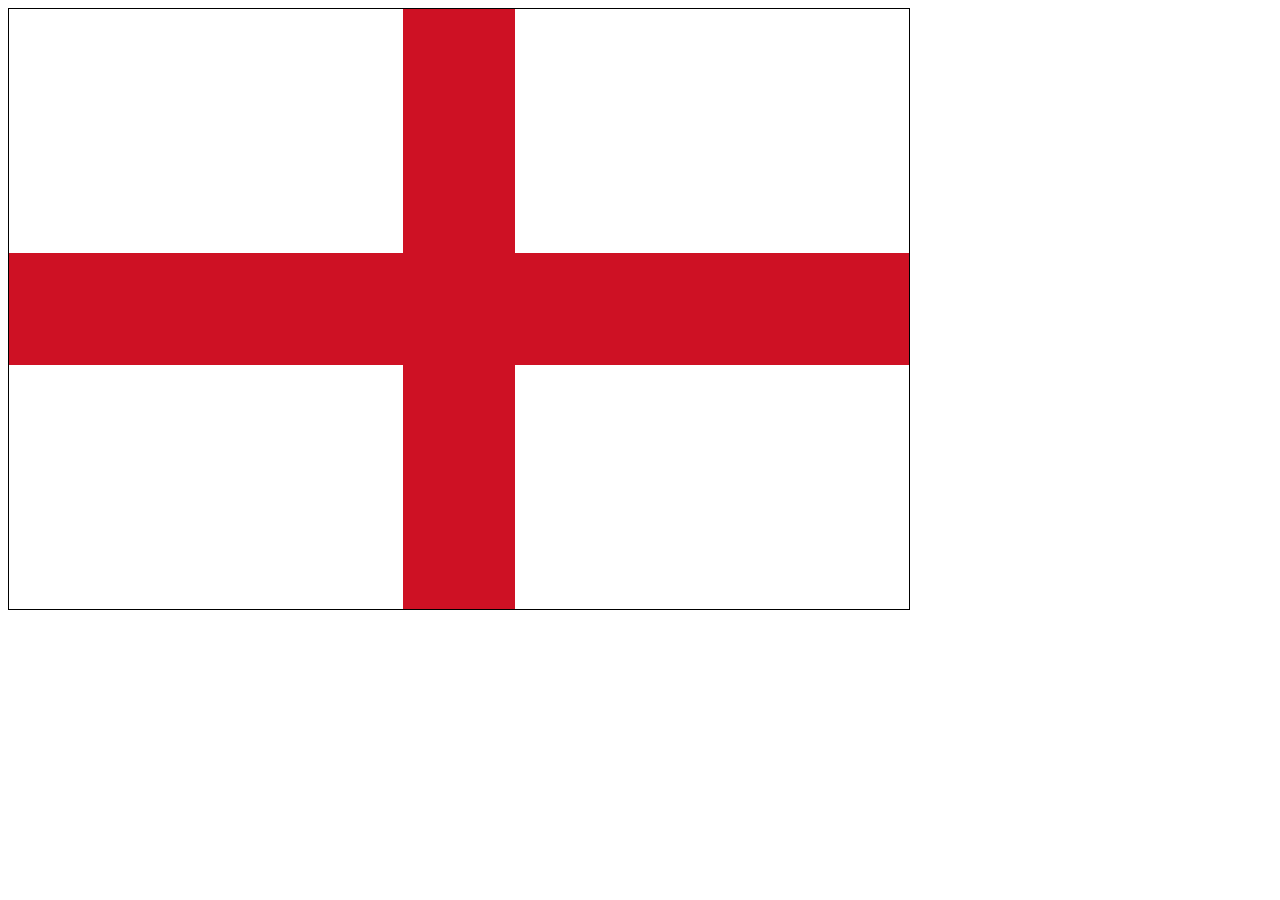
<file: England/index.html>
<!DOCTYPE html>
<html lang="en">
<head>
    <meta charset="UTF-8">
    <meta name="viewport" content="width=device-width, initial-scale=1.0">
    <title>England</title>
    <link rel="stylesheet" href="./style.css">
</head>
<body>
    <div class="flag">
        <div class="line vertical-line"></div>
        <div class="line horizontal-line"></div>
    </div>
</body>
</html>
</file>
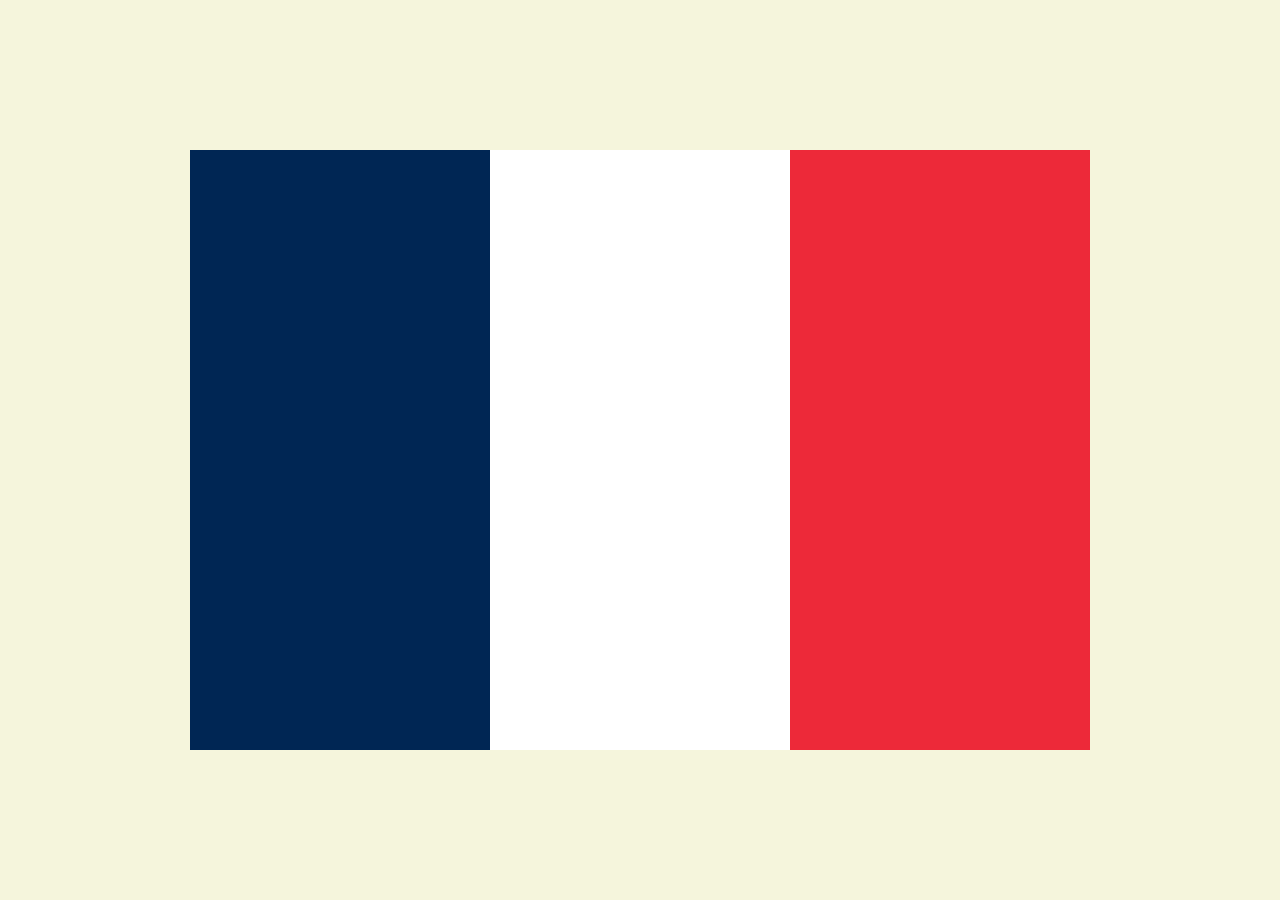
<file: France /index.html>
<!DOCTYPE html>
<html lang="en">
<head>
    <meta charset="UTF-8">
    <meta name="viewport" content="width=device-width, initial-scale=1.0">
    <title>France</title>
    <link rel="stylesheet" href="./style.css">
</head>
<body>
    <div class="flag">
        <div class="white"></div>
        <div class="red"></div>
    </div>
</body>
</html>
</file>
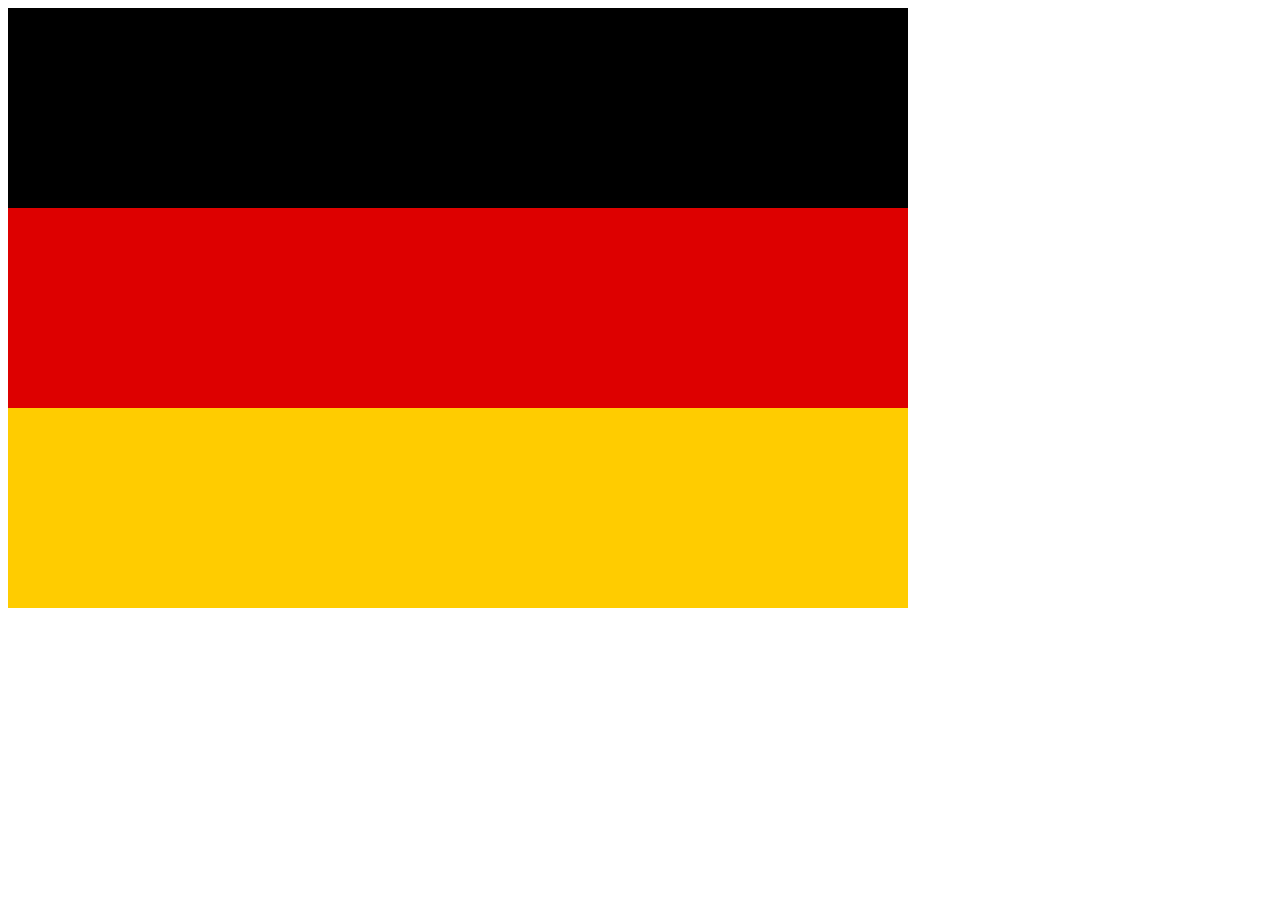
<file: Germany/index.html>
<!DOCTYPE html>
<html lang="en">
<head>
    <meta charset="UTF-8">
    <meta name="viewport" content="width=device-width, initial-scale=1.0">
    <title>Germany</title>
    <link rel="stylesheet" href="./style.css">
</head>
<body>
    <div class="flag">
        <div class="black"></div>
        <div class="red"></div>
        <div class="yellow"></div>
    </div>
</body>
</html>
</file>
<file: England/style.css>
.flag {
    width: 900px;
    height: 600px;
    border: 1px solid black;
    position: relative;
}

.line {
    background-color: #CE1124;
}

.flag > .vertical-line {
    width: 112.5px;
    height: 100%;
    position: absolute;
    left: 393.75px;
}

.flag > .horizontal-line {
    width: 100%;
    height: 112.5px;
    position: absolute;
    top: 243.75px;
}
</file>
<file: France /style.css>
body {
    background-color: beige;
    display: flex;
    justify-content: center;
    align-items: center;
    height: 100vh;
    margin: 0;
}

.flag {
    background-color: #002654;
    height: 600px;
    width: 900px;
    position: relative;
}

.flag > .white {
    background-color: #FFFFFF;
    width: 300px;
    height: 100%;
    position: absolute;
    left: 300px;
}

.flag > .red {
    background-color: #ED2939;
    width: 300px;
    height: 100%;
    position: absolute;
    right:0px
}
</file>
<file: Germany/style.css>
.flag {
    width: 900px;
    height: 600px;
}

.flag > .black {
    background-color: #000000;
    height: 200px;
    width: 100%;
}

.flag > .red {
    background-color: #DD0000;
    height: 200px;
    width: 100%;
}

.flag > .yellow {
    background-color: #FFCC00;
    height: 200px;
}
</file>
